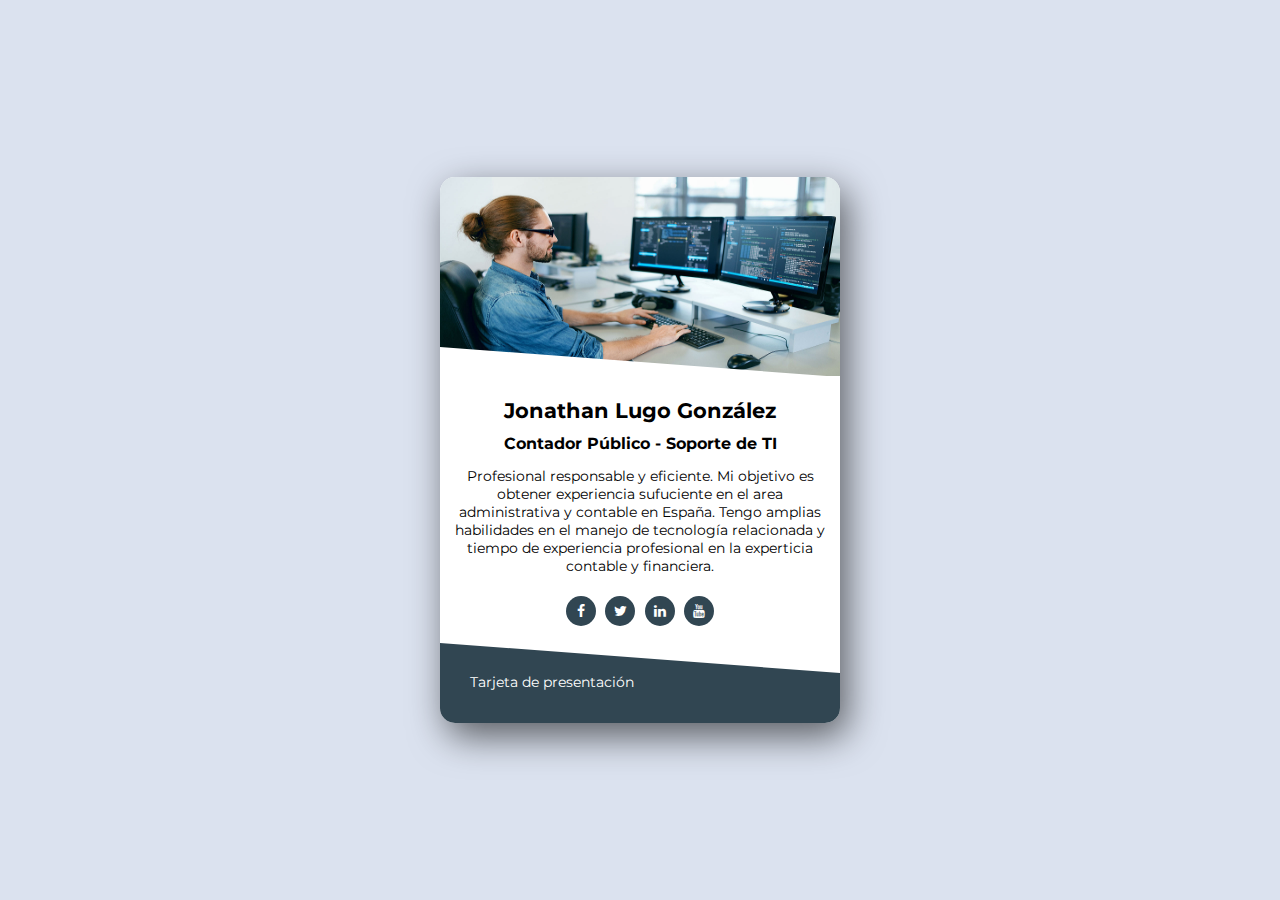
<file: index.html>
<!DOCTYPE html>
<html lang="en">
<head>
  <meta charset="UTF-8">
  <meta http-equiv="X-UA-Compatible" content="IE=edge">
  <meta name="viewport" content="width=device-width, initial-scale=1.0">
  <title>Card Perfil</title>
  <link rel="stylesheet" href="https://stackpath.bootstrapcdn.com/font-awesome/4.7.0/css/font-awesome.min.css">
  <link href="https://fonts.googleapis.com/css2?family=Montserrat&display=swap" rel="stylesheet">
  <link rel="stylesheet" href="style.css">

</head>
<body>
  <main class="card">
    <header>
      <img src="./img/foto.jpg" alt="">
    </header>

    <section>
      <h2>Jonathan Lugo González</h2>
      <h3>Contador Público - Soporte de TI</h3>
      <p>Profesional responsable y eficiente. Mi objetivo es obtener experiencia sufuciente en el area administrativa y contable en España. Tengo amplias habilidades en el manejo de tecnología relacionada y tiempo de experiencia profesional en la experticia contable y financiera.</p>
      <ul>
        <li><a href="https://www.facebook.com/jonathanlugo2" class="fa fa-facebook" target="_blank"></a></li>
        <li><a href="https://twitter.com/JONATHANLUGO2" class="fa fa-twitter" target="_blank"></a></li>
        <li><a href="https://www.linkedin.com/in/jonathanlugo2/" class="fa fa-linkedin" target="_blank"></a></li>
        <li><a href="#" class="fa fa-youtube" target="_blank"></a></li>
      </ul>
    </section>

    <footer>
      <p>Tarjeta de presentación</p>
    </footer>
  </main>
</body>
</html>
</file>
<file: style.css>
* {
  margin: 0;
  padding: 0;
  box-sizing: border-box;
}

body {
  font-family: 'Montserrat', sans-serif;
  background-color: #dbe2ef;
  font-size: 14px;
}

.card {
  width: 400px;
  overflow: hidden;
  position: absolute;
  top: 50%;
  left: 50%;
  transform: translate(-50%, -50%);
  background: white;
  border-radius: 15px;
  box-shadow: 7px 13px 37px rgba(0, 0, 0, .6);
}

header {
  width: 100%;
  height: 200px;
  overflow: hidden;
  position: relative;
}

header::before {
  content: '';
  position: absolute;
  border-top: 30px solid transparent;
  border-left: 400px solid white;
  bottom: 0;
}

header img {
  width: 100%;
  height: 199px;
}

section {
  padding: 10px;
  overflow: hidden;
  text-align: center;
}

section h2 {
  margin: .5em 0;
}

section p {
  margin: 1em 0;
}

ul li {
  list-style: none;
  display: inline-block;
  margin: .5em .2em;
}

ul li a {
  text-decoration: none;
  color: white;
  background: #314652;
  width: 30px;
  height: 30px;
  line-height: 30px !important;
  border-radius: 50%;
  transition: all .3s ease-in-out;
}

ul li a:hover {
  transform: scale(1.2);
}

footer {
  width: 100%;
  height: 80px;
  background: #314652;
  color: white;
  position: relative;
}

footer::before {
  content: '';
  position: absolute;
  border-bottom: 30px solid transparent;
  border-right: 400px solid white;
  top: 0;
}

footer p {
  padding: 30px;
}
</file>
